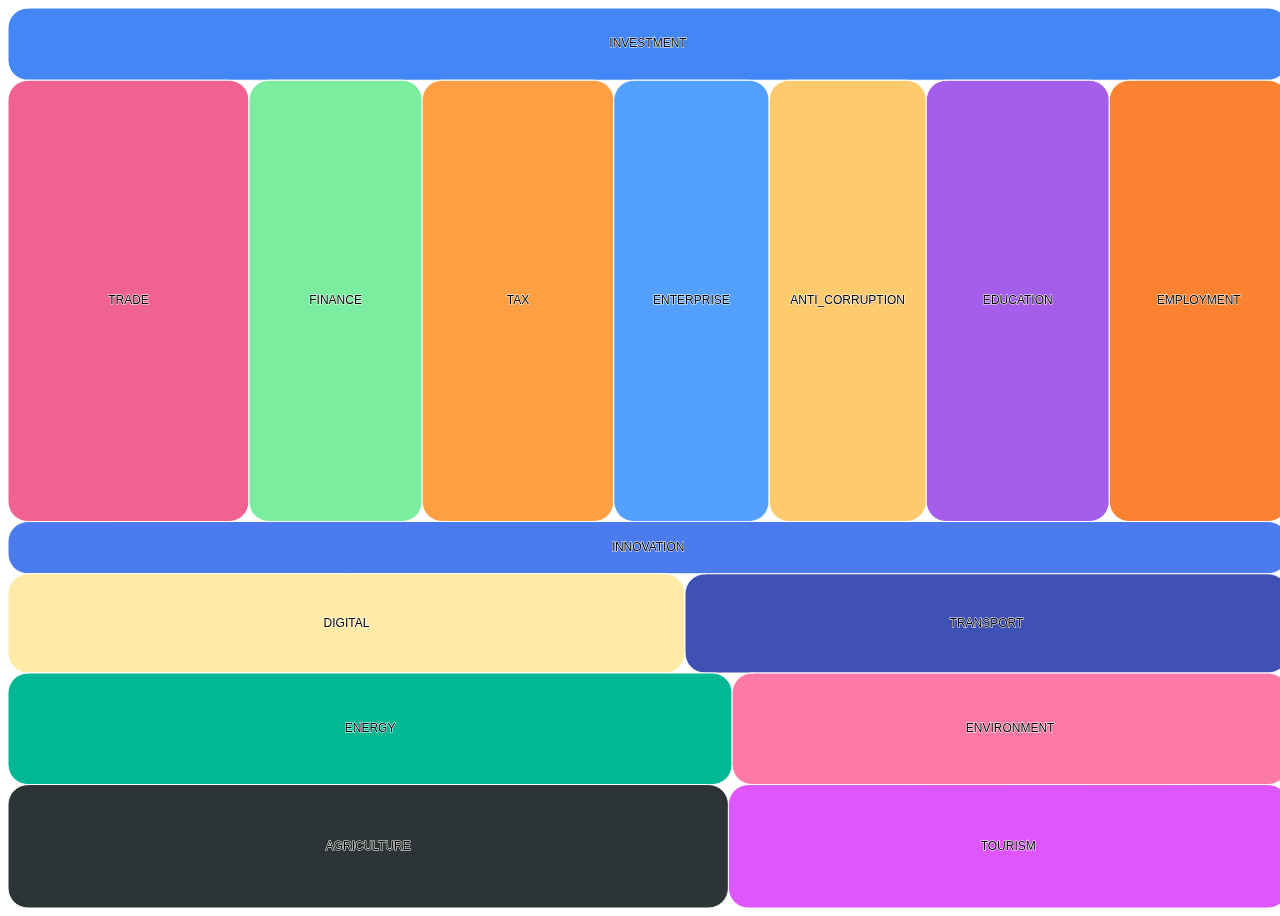
<file: index.html>
<!DOCTYPE html>
<html lang="en">
  <head>
    <meta charset="utf-8" />
    <meta name="viewport" content="width=device-width, initial-scale=1.0" />

    <title>Tree map</title>

    <link rel="stylesheet" type="text/css" href="style.css" />

 <style>
        @import url('https://fonts.googleapis.com/css2?family=Kantumruy+Pro:ital,wght@0,100..700;1,100..700&display=swap');
    </style>
    <script src="libraries/p5.min.js"></script>
    <script src="libraries/p5.sound.min.js"></script>
    <script src="libraries/d3.v6.min.js"></script>
    <!-- <script src="libraries/pd53.js"></script> -->
  </head>

  <body>
    <script src="sketch.js"></script>
  </body>
</html>
</file>
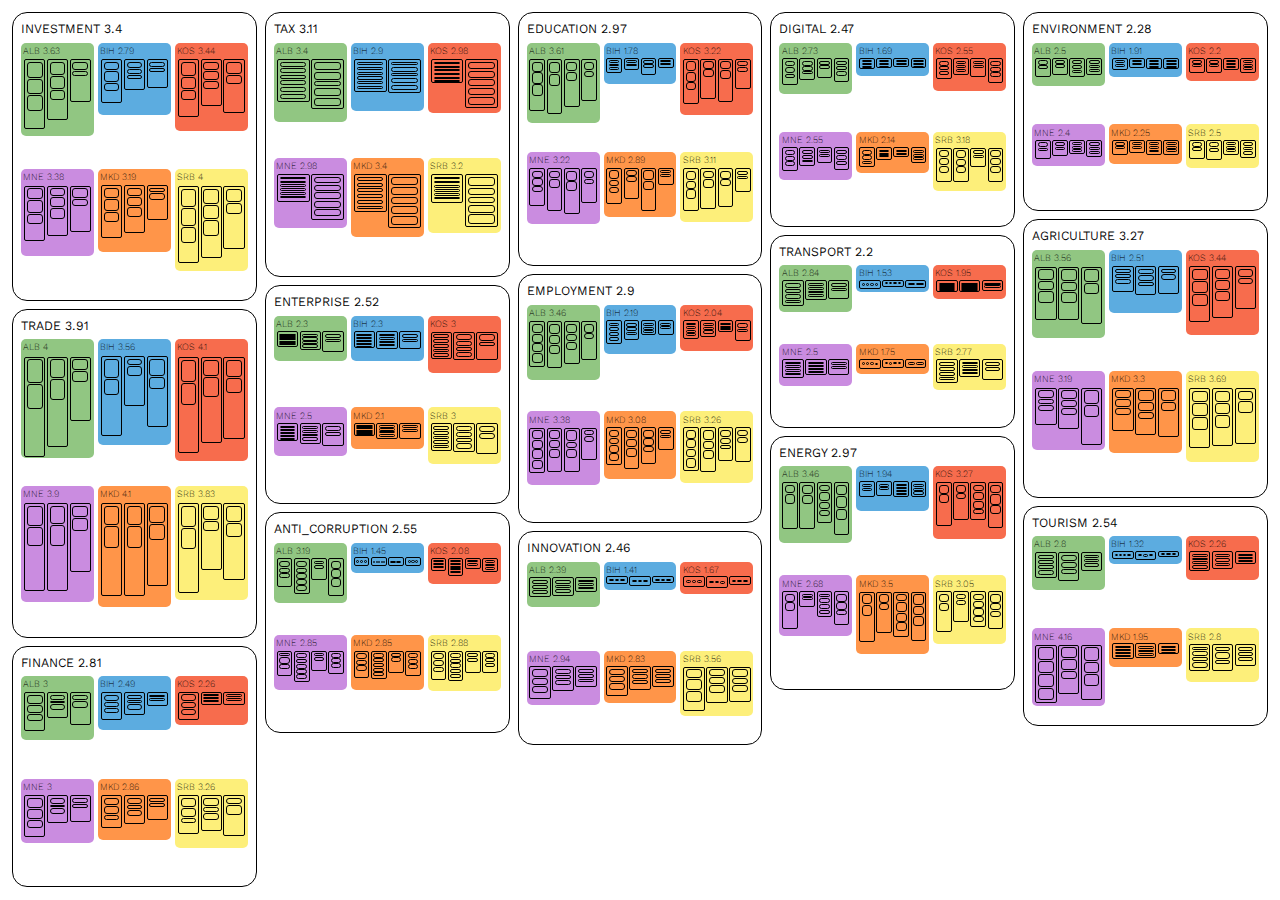
<file: test_grid.html>
<html>

<head>
  <link rel="stylesheet" type="text/css" href="style.css" />
  <style>
    @import url("https://fonts.googleapis.com/css2?family=Kantumruy+Pro:ital,wght@0,100..700;1,100..700&display=swap");

    .grid {
      display: grid;
      width: 100%;
      height: 100%;
      border-radius: 15px;
      grid-template-columns: repeat(5, 1fr);
    }

    .subgrid {
      display: flex;
      flex-direction: column;
      flex-wrap: nowrap;
      justify-content: flex-start;
    }

    .item {
      display: grid;
      grid-template-columns: repeat(3, 1fr);
      grid-template-rows: 1.1rem repeat(auto-fit, minmax(10px, 1fr));
      gap: 4px;
      padding: 8px;
      margin: 4px;
      border-radius: 15px;
      border: 1px solid black;
      grid-auto-rows: auto;
      font-size: 0.875em;
    }

    .inner-title {
      display: flex;
    }

    .inner-item {
      border-radius: 5px;
      display: grid;
      grid-template-rows: 0.7rem 1fr;
      height: 100%;
      grid-gap: 3%;
      padding: 3%;
      font-size: .6rem;
    }

    .inner-item-sub {
      display: flex;
    }

    /* --------------------------------------------- */

    div.TRANSPORT .inner-item-sub-BIH .subdim-item,
    div.TRANSPORT .inner-item-sub-MKD .subdim-item,
    div.INNOVATION .inner-item-sub-BIH .subdim-item,
    div.INNOVATION .inner-item-sub-KOS .subdim-item,
    div.ANTI_CORRUPTION .inner-item-sub-BIH .subdim-item,
    div.TOURISM .inner-item-sub-BIH .subdim-item {
      /* background-color: pink; */
      flex-direction: row;
      justify-content: space-around;
      align-items: center;
    }

    div.INNOVATION .inner-item-sub-BIH .subdim-item .indicator-item {
      width: 100%;
      margin: 3%;
    }

    /* --------------------------------------------- */

    div.ANTI_CORRUPTION .inner-item-sub-BIH .subdim-item .indicator-item {
      width: 100%;
      margin: 2%;
    }

    /* --------------------------------------------- */
    div.TRANSPORT .inner-item-sub-KOS .subdim-item .indicator-item,
    div.ENTERPRISE .inner-item-sub-MKD .subdim-item .indicator-item,
    div.ENTERPRISE .inner-item-sub-ALB .subdim-item .indicator-item {
      margin: 1%;
    }

    /* --------------------------------------------- */

    div.TOURISM .inner-item-sub-BIH .subdim-item .indicator-item,
    div.INNOVATION .inner-item-sub-KOS .subdim-item .indicator-item,
    div.TRANSPORT .inner-item-sub-BIH .subdim-item .indicator-item,
    div.TRANSPORT .inner-item-sub-MKD .subdim-item .indicator-item {
      width: 100%;
    }

    /* --------------------------------------------- */

    .subdim-item {
      border-radius: 2px;
      border: 0.8px solid black;
      display: flex;
      margin: 1%;
      width: 100%;
      flex-direction: column;
      padding: 2%;
    }

    .indicator-item {
      border-radius: 3px;
      border: 0.6px solid black;
      grid-row: 1 / -1;
      display: grid;
      margin: 3%;
      justify-content: center;
    }

    .title {
      font-weight: normal;
      font-size: 0.8rem;
      grid-column: 1 / -1;
    }

    .SubdimTitle {
      height: 5%;
      width: 5%;
      font-weight: normal;
      position: absolute;
      font-size: 0.8rem;
      z-index: 1;
    }

    .AlB {
      background-color: #89d375;
    }
  </style>
</head>

<body>
  <div class="grid"></div>

  <script src="test_grid.js"></script>
</body>

</html>
</file>
<file: style.css>
html,
body {
    font-family: "Kantumruy Pro", sans-serif;
    font-weight: 200;
    font-optical-sizing: auto;
}

canvas {
  display: block;
}
</file>
